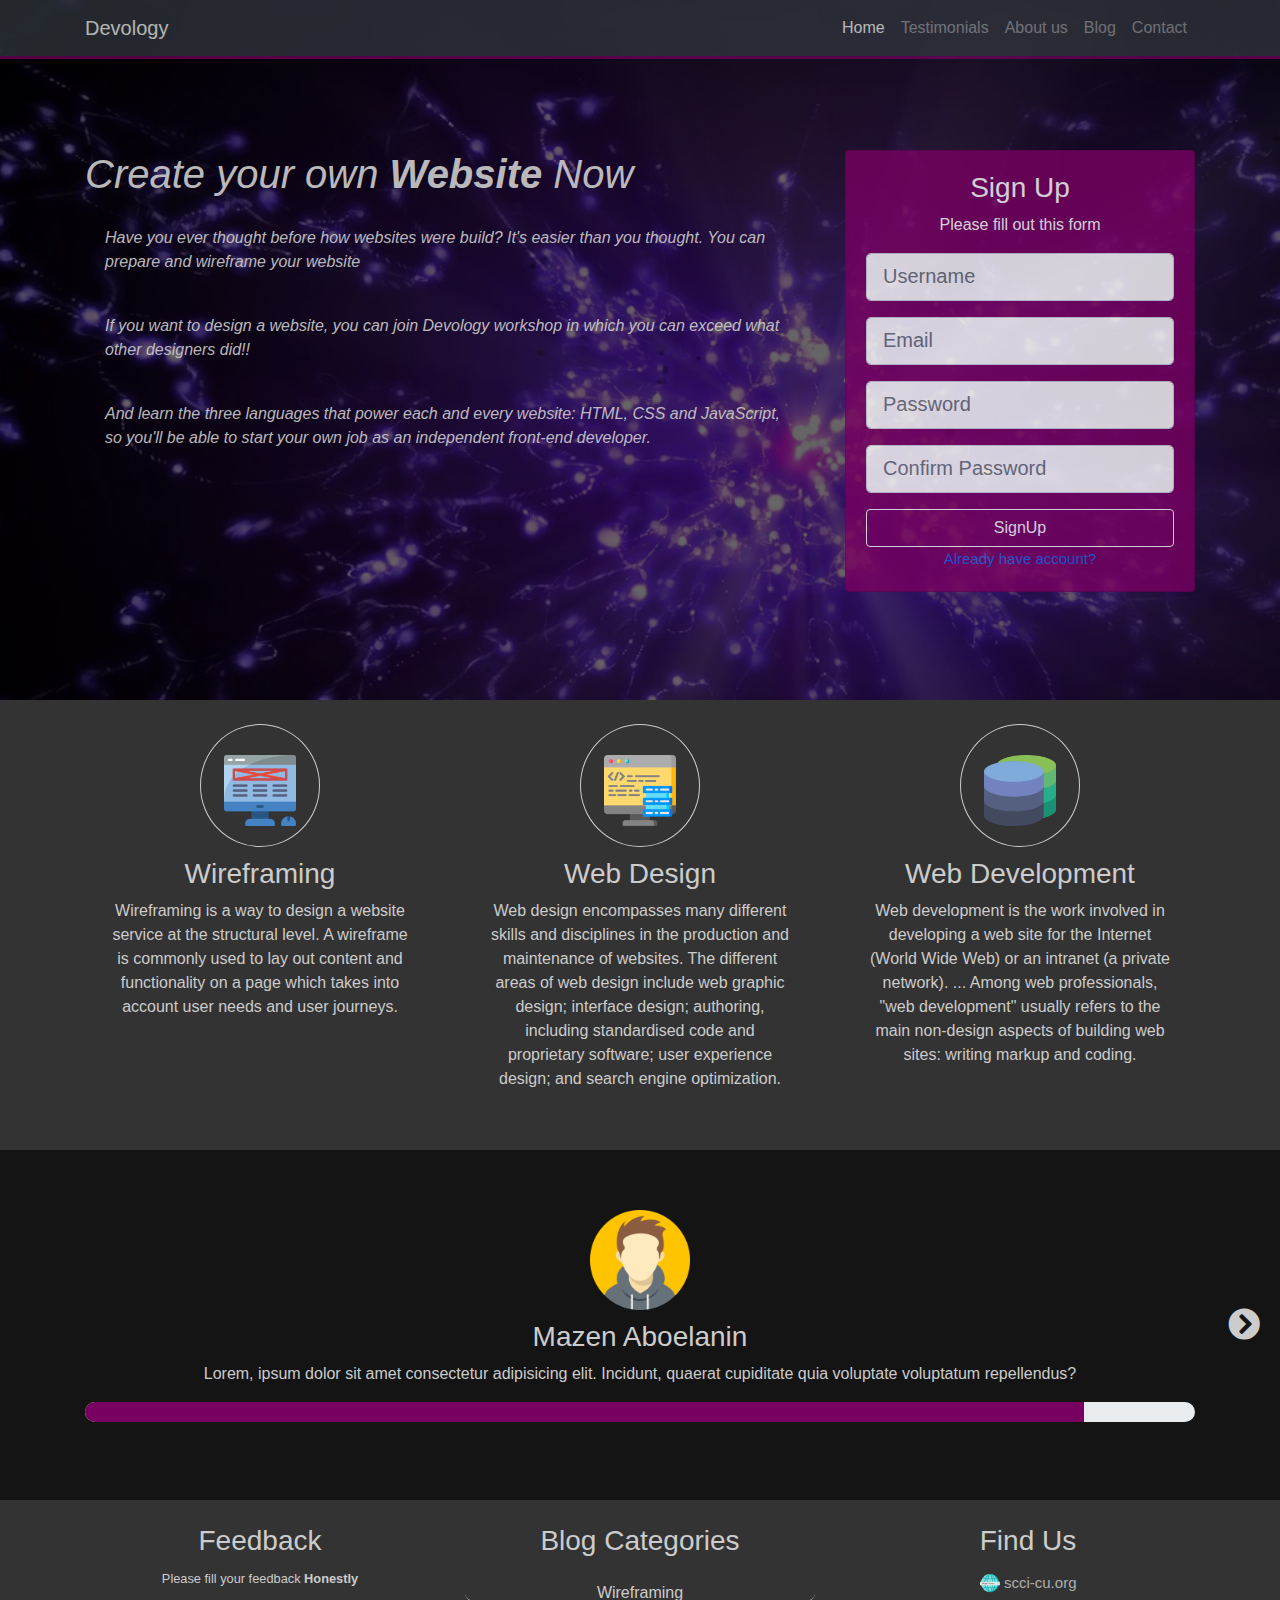
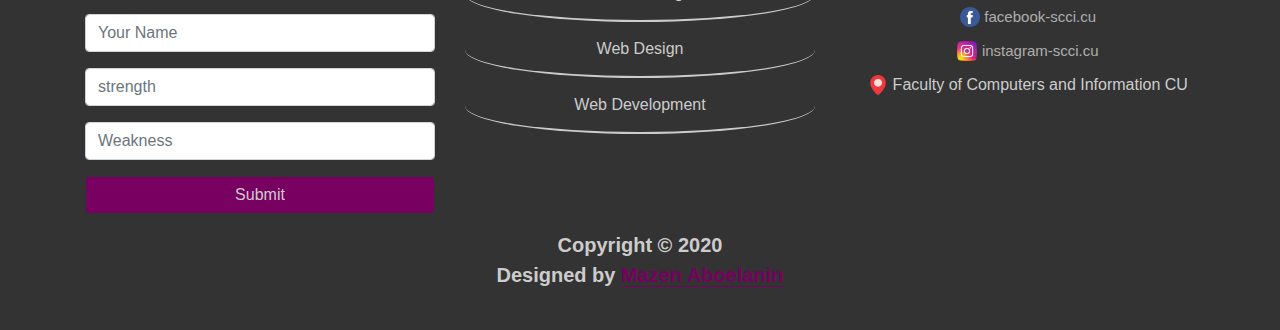
<file: index.html>
<!DOCTYPE html>

<html>

    <head>
        <meta http-equiv="Content-Type" content="text/html;charset=UTF-8">
        <meta name="viewport" content="width=device-width, initial-scale=1.0">
        <title>Devology</title>
        <link rel="stylesheet" href="css/font-awesome.min.css">
        <link rel="stylesheet" href="css/all.css">

        <link rel="stylesheet" href="css/bootstrap.min.css">
        <link rel="stylesheet" href="css/style.css">
    </head>
    <body>
        <!-- Navbar -->
        <nav class="navbar navbar-expand-sm navbar-dark bg-dark fixed-top ">
            <div class="container">

            
                <a class="navbar-brand" href="index.html">Devology</a>
                <button class="navbar-toggler" type="button" data-toggle="collapse" data-target="#navbarSupportedContent" aria-controls="navbarSupportedContent" aria-expanded="false" aria-label="Toggle navigation">
                  <span class="navbar-toggler-icon"></span>
                </button>
              
                <div class="collapse navbar-collapse" id="navbarSupportedContent">
                  <ul class="navbar-nav ml-auto">
                    <li class="nav-item active">
                      <a class="nav-link" href="index.html">Home</a>
                    </li>
                    <li class="nav-item">
                      <a class="nav-link" href="#test">Testimonials</a>
                    </li>
                    <li class="nav-item">
                        <a class="nav-link" href="AboutUs.html">About us</a>
                      </li>
                      <li class="nav-item ">
                        <a class="nav-link" href="blog.html">Blog</a>
                    </li>
                    <li class="nav-item">
                      <a class="nav-link" href="contact.html">Contact</a>
                  </li>
                  </ul>
                  
                </div>
                </div>
              </nav>
        <!-- End Navbar-->
        
        <!--Header-->
        <div class="header">
            <div class="overlay">
              <div class="inner">

              
                <div class="container">
                  <div class="row">
                    <div class="col-lg-8 d-none d-lg-block">
                      <h1>Create your own <strong>Website</strong> Now</h1>
                      <div class="align-self-end inner-p">
                          Have you ever thought before how websites were build? It's easier than you thought.
                          You can prepare and wireframe your website 
                      </div>
                      <div class="align-self-end inner-p">
                          If you want to design a website, you can join Devology workshop in which you can exceed what other designers did!!
                      </div>
                      <div class="align-self-end inner-p">
                          And learn the three languages that power each and every website: HTML, CSS and JavaScript, so you'll be able to start your own job as an independent front-end developer. 
                      </div>
                    </div>
                    <div class="col-lg-4">
                        <div class="card  card-form text-center">
                          <div class="card-body">
                            <h3>Sign Up</h3>
                            <p>Please fill out this form</p>
                            <form action="">
                              <div class="form-group">
                                <input type="text" class="form-control form-control-lg" placeholder="Username">
                              </div>
                              <div class="form-group">
                                <input type="email" class="form-control form-control-lg" placeholder="Email">
                              </div>
                              <div class="form-group">
                                <input type="password" class="form-control form-control-lg" placeholder="Password">
                              </div>
                              <div class="form-group">
                                <input type="password" class="form-control form-control-lg" placeholder="Confirm Password">
                              </div>
                              <input type="submit" value="SignUp" class="btn btn-outline-light btn-block">
                              <a href="">Already have account?</a>
                            </form>
                          </div>
                        </div>
                    </div>
                  
                  </div>
            </div>
            
        </div>
              
        <!-- End Header-->

        <!-------------------------------------------------------------------------->

        <!-- About-->
        <div id="tech">
          <div class="container">
              <div class="row text-center">
                  <div class="col-md-4">
                    <div class="p-4">
                        <div class="icon">
                            <img src="img/wireframe1.png" alt="wireframe" >
                        </div>
                      <h3>Wireframing</h3>
                      <p>Wireframing is a way to design a website service at the structural level. A wireframe is commonly used to lay out content and functionality on a page which takes into account user needs and user journeys.</p>
                    </div>
                    </div>
                     
                    
                   <div class="col-md-4">
                      <div class="p-4">
                     <div class="icon">
                        <img src="img/Webdesign.png" alt="webdesign" >
                     </div>
                   
                      
                      <h3>Web Design</h3>
                      <p>Web design encompasses many different skills and disciplines in the production and maintenance of websites. The different areas of web design include web graphic design; interface design; authoring, including standardised code and proprietary software; user experience design; and search engine optimization.</p>
                  </div>
                </div>

                   <div class="col-md-4">
                     <div class="p-4">
                        <div class="icon">
                            <img src="img/database1.png" alt="webdevelopment" >
                         </div>
                        <h3>Web Development</h3>
                        <p>Web development is the work involved in developing a web site for the Internet (World Wide Web) or an intranet (a private network). ... Among web professionals, "web development" usually refers to the main non-design aspects of building web sites: writing markup and coding.</p>
                    </div>
                     </div>
                     
                </div>
          </div>
          
        </div>
       
        

        <!-- End About -->

        <!-------------------------------------------------------------------------->

        <!-- Testimonials -->
        <div id ="test" class="text-center">
          <div class="overlay">
              <div class="container">
                <div class="slider">
                    <div class="client active">
                        <img src="img/avatar.png" alt="avatar">
                        <h3>Mazen Aboelanin</h3>
                        <p>Lorem, ipsum dolor sit amet consectetur adipisicing elit. Incidunt, quaerat cupiditate quia voluptate voluptatum repellendus?</p>
                        <div class="progress">
                            <div class="progress-bar" role="progressbar" style="width: 90%" aria-valuenow="100" aria-valuemin="0" aria-valuemax="100"></div>
                        </div>
                    </div>
    
                    <div class="client hidden">
                        <img src="img/avatar.png" alt="avatar">
                        <h3>Ahmed Mohamed</h3>
                        <p>Lorem, ipsum dolor sit amet consectetur adipisicing elit. Incidunt, quaerat cupiditate quia voluptate voluptatum repellendus?</p>
                        <div class="progress">
                            <div class="progress-bar" role="progressbar" style="width: 85%" aria-valuenow="100" aria-valuemin="0" aria-valuemax="100"></div>
                        </div>
                    </div>
                    <div class="client hidden">
                        <img src="img/avatar.png" alt="avatar">
                        <h3>Omar Ahmed</h3>
                        <p>Lorem, ipsum dolor sit amet consectetur adipisicing elit. Incidunt, quaerat cupiditate quia voluptate voluptatum repellendus?</p>
                        <div class="progress">
                            <div class="progress-bar" role="progressbar" style="width: 80%" aria-valuenow="100" aria-valuemin="0" aria-valuemax="100"></div>
                        </div>
                    </div>


                    <i class="fas fa-chevron-circle-left fa-2x"></i>
                    <i class="fas fa-chevron-circle-right fa-2x"></i>
                    
                </div>
               
                </div>
          </div>
        </div>
       
        <!-- End Testimonials -->

        <!-------------------------------------------------------------------------->

        <!-- Footer -->

        <footer class="text-center py-4">
          <div class="container">
              <div class="row">
                  <div class="col-md-4 mb-3">
                      <div class="feedback text-center">
                          <h3>Feedback</h3>
                          <small>Please fill your feedback <strong>Honestly</strong></small> <br> <br>
                              <form action="">
                                  <div class="form-group">
                                          <input type="text" class="form-control" placeholder="Your Name">
                                  </div>
                                  <div class="form-group">
                                      <input type="text" class="form-control" placeholder="strength">
                                  </div>
                                  <div class="form-group">
                                      <input type="text" class="form-control" placeholder="Weakness">
                                  </div>
                                  <input type="submit" value="Submit" class="btn btn-primary btn-block">
                          </form>
                      </div>
                      
                  </div>
                  <div class="col-md-4 mb-3">
                      <div class="blog text-center">
                          <h3>Blog Categories</h3>
                          <ul class="text-center">
                              <li>Wireframing</li>
                              <li>Web Design</li>
                              <li>Web Development</li>
                          </ul>
                          
                      </div>
                  </div>
                  <div class="col-md-4 mb-3">
                      <div class="contact ml-3">
                          <h3 class="text-center ">Find Us</h3>
                          <div class="social">
                              <div class="site text-center">
                                  <img class="" src="img/site.png" alt="">
                                  <a href="http://scci-cu.org" class="">scci-cu.org</a>
                              </div>
                              <div class="fb">
                                  <img class="" src="img/facebook.png" alt="">
                                  <a href="https://www.facebook.com/scci.cu/">facebook-scci.cu</a>
                              </div>
                              <div class="insta">
                                  <img class="" src="img/instagram.png" alt="">
                                  <a href="https://www.instagram.com/scci.cu/">instagram-scci.cu</a>
                              </div>
                          </div>
                          <div class="location text-center">
                              <img src="img/location.png" alt="">
                              <span>Faculty of Computers and Information CU</span>                    
                          </div>
                      </div>
                  </div>
              </div>
              <p class="text-center copyright ">Copyright &copy; 2020 <br> Designed by <span>Mazen Aboelanin</span></p>
          </div>
      </footer>

  <!-- End Footer-->

        <script src="js/jquery.js"></script>
        <script src="js/popper.min_2.js"></script>
        <script src="js/bootstrap.min.js"></script>
        <script src="js/main.js"></script>
    </body>
    
</html>
</file>
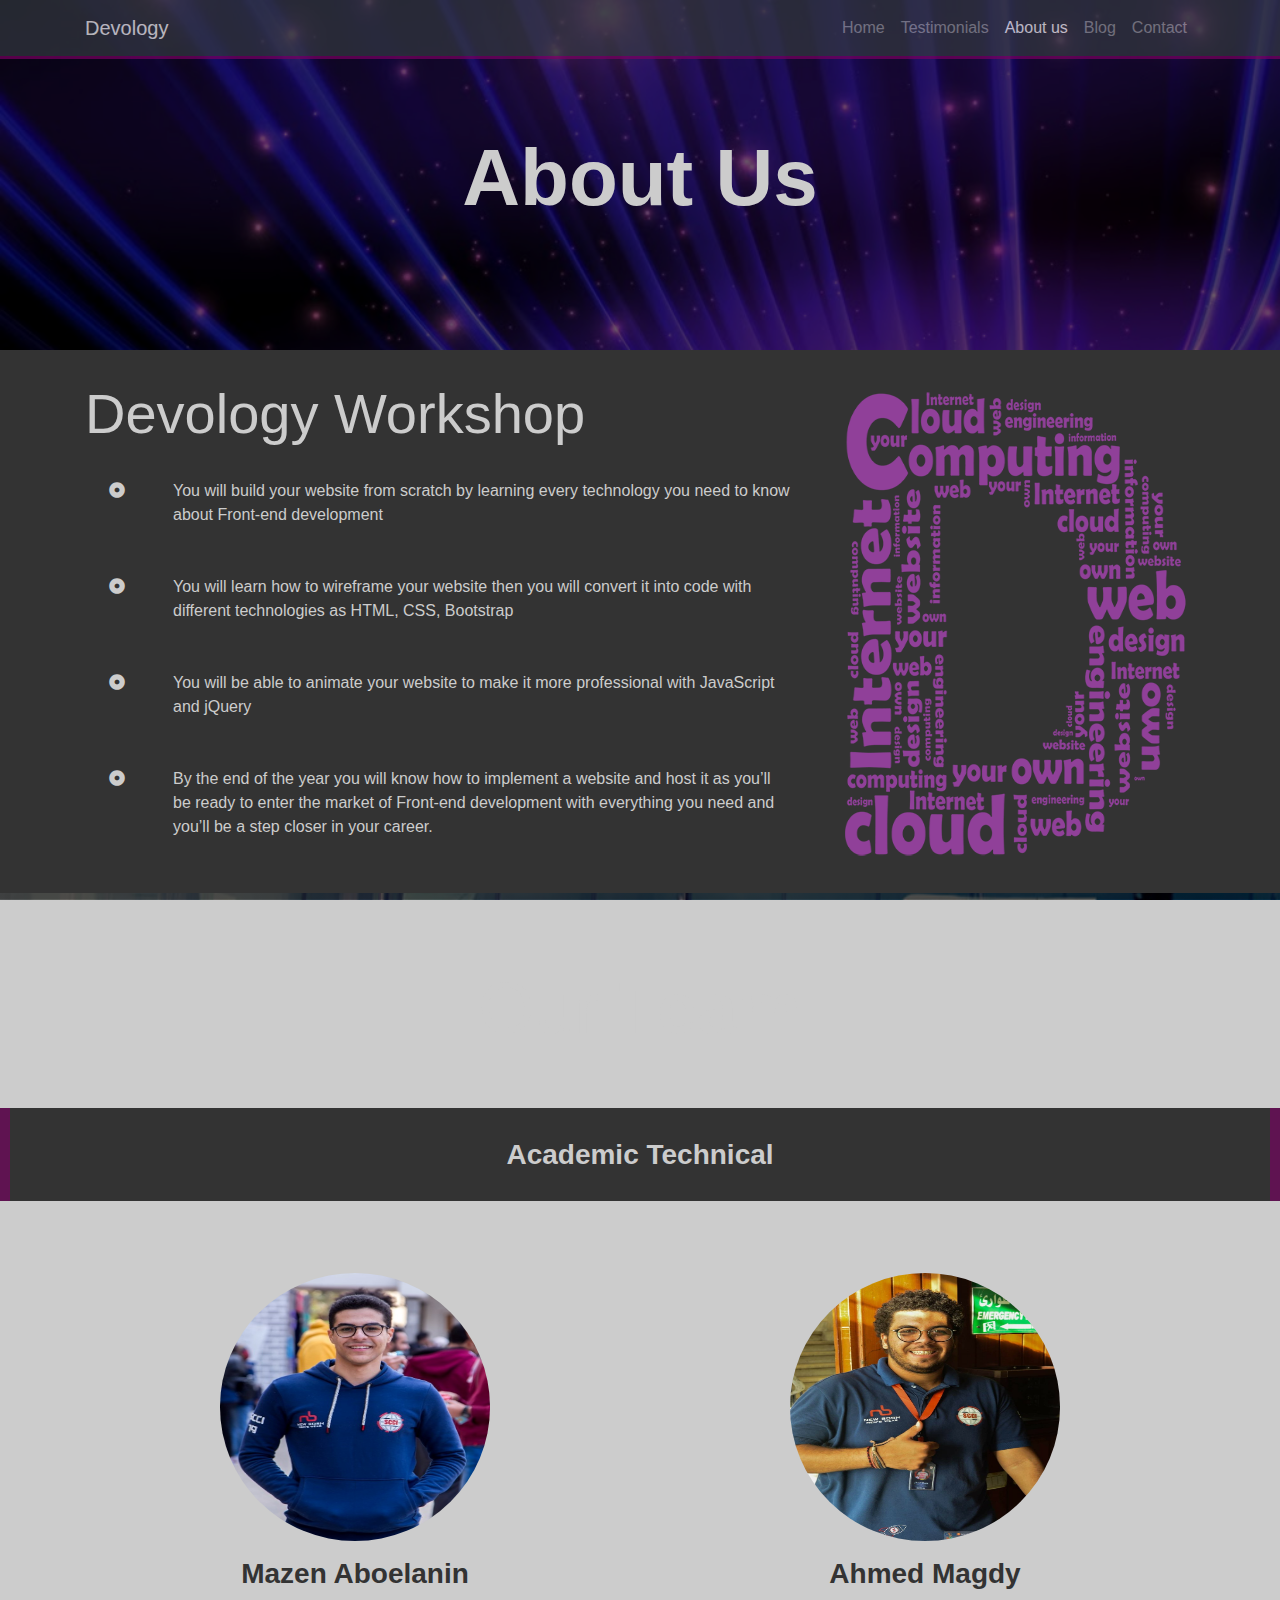
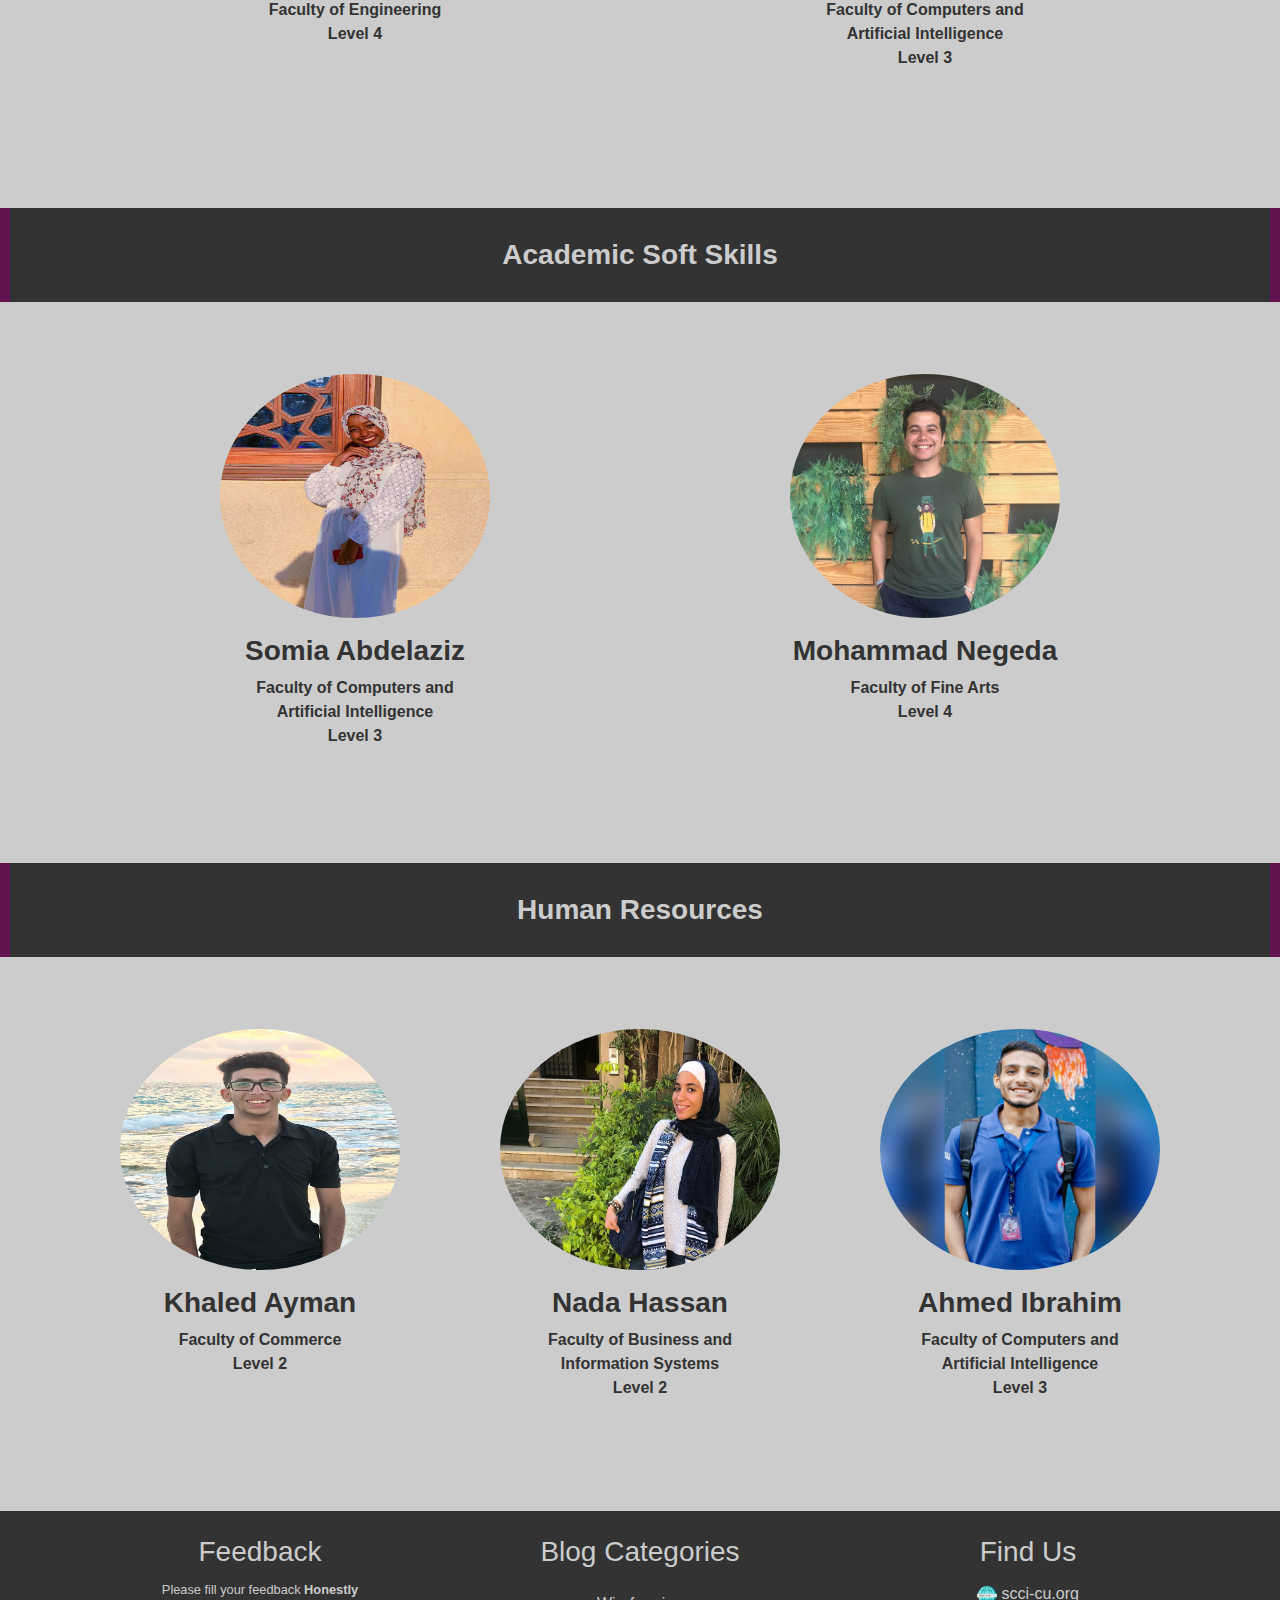
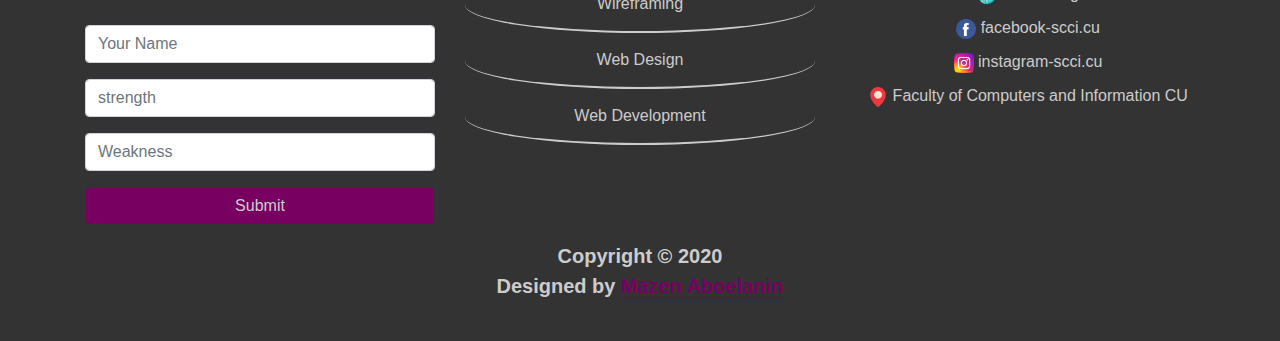
<file: AboutUs.html>
<!DOCTYPE html>

<html>

    <head>
        <meta http-equiv="Content-Type" content="text/html;charset=UTF-8">
        <meta name="viewport" content="width=device-width, initial-scale=1.0">
        <title>Devology</title>
        <link rel="stylesheet" href="css/font-awesome.min.css">
        <link rel="stylesheet" href="css/all.css">

        <link rel="stylesheet" href="css/bootstrap.min.css">
        <link rel="stylesheet" href="css/style.css">
    </head>
    <body>
        <!-- Navbar -->
        <nav class="navbar navbar-expand-sm navbar-dark bg-dark fixed-top ">
            <div class="container">

            
                <a class="navbar-brand" href="index.html">Devology</a>
                <button class="navbar-toggler" type="button" data-toggle="collapse" data-target="#navbarSupportedContent" aria-controls="navbarSupportedContent" aria-expanded="false" aria-label="Toggle navigation">
                  <span class="navbar-toggler-icon"></span>
                </button>
              
                <div class="collapse navbar-collapse" id="navbarSupportedContent">
                  <ul class="navbar-nav ml-auto">
                    <li class="nav-item ">
                      <a class="nav-link" href="index.html">Home</a>
                    </li>
                    <li class="nav-item">
                      <a class="nav-link" href="index.html#test">Testimonials</a>
                    </li>
                    <li class="nav-item active">
                        <a class="nav-link" href="AboutUs.html">About us</a>
                      </li>
                      <li class="nav-item">
                        <a class="nav-link" href="blog.html">Blog</a>
                    </li>
                    <li class="nav-item">
                        <a class="nav-link" href="contact.html">Contact</a>
                    </li>
                    
                  </ul>
                  
                </div>
                </div>
              </nav>
        <!-- End Navbar-->
        
        <!--Header-->
        <div class="about-header">
            <div class="overlay">
                <div class="about-inner">
                    <div class="container">
                        
                        <h1 class="text-center">About Us</h1>
                        
                    </div>
                    
                </div>
                
            </div>
        </div>
              
        <!-- End Header-->

        <!-------------------------------------------------------------------------->

        <!-- About Dev -->

        <div class="info">
            <div class="container">
                <div class="row">
                    <div class="col-md-8 col-sm-12">
                        <h4 class="display-4"> Devology Workshop</h4>
                        <div class="d-flex flex-row">
                            <div class="p-4 align-self-start">
                                <i class="fas fa-dot-circle"></i>
                            </div>
                            <div class="p-4 align-self-end">
                                You will build your website from scratch by learning every technology you need to
                                know about Front-end development
                            </div>
                        </div>
                        <div class="d-flex flex-row">
                            <div class="p-4 align-self-start">
                                    <i class="fas fa-dot-circle"></i>
                            </div>
                            <div class="p-4 align-self-end">
                                You will learn how to wireframe your website then you will convert it into code with different technologies as HTML, CSS, Bootstrap
                            </div>
                            </div>
                            <div class="d-flex flex-row">
                                <div class="p-4 align-self-start">
                                    <i class="fas fa-dot-circle"></i>
                            </div>
                           <div class="p-4 align-self-end">
                            You will be able to animate your website to make it more professional with JavaScript and jQuery
                                </div>
                            </div>
                            <div class="d-flex flex-row">
                                    <div class="p-4 align-self-start">
                                        <i class="fas fa-dot-circle"></i>
                                </div>
                               <div class="p-4 align-self-end">
                                By the end of the year you will know how to implement a website and host it as you’ll be ready to enter the market of Front-end development with everything you need and you’ll be a step closer in your career.
                                    </div>
                                </div>
                        
                    </div>
                        <div class="col-md-4 col-sm-12">
                         <img src="img/devology.png" alt="Devology" width="100%" height="100%">
                        </div>
                </div>
            </div>
        </div>
       


        <!-- End About Devo -->


        <!-- our team -->
        <div class="team text-center">
            
                <div class="team-heading p-5">
                    
                <h1 class="display-3 pt-4">Our <Span>Team</Span></h1>
                </div>
                <div class="technical">
                    <h3 class="rule">Academic Technical</h3>
                    <div class="container">
                        <div class="row">
                            <div class="col-md-6 pt-3 mt-5">
                                <img class="img-fluid rounded-circle mb-3" src="img/mazen.jpg" alt="mazen">
                                <h3>Mazen Aboelanin</h3>    
                                <span class="college">Faculty of Engineering</span>
                                <span class="level">Level 4</span>                    
                            </div>
                            <div class="col-md-6 pt-3 mt-5">
                                    <img class="img-fluid rounded-circle mb-3" src="img/magdy.jpeg" alt="magdy">
                                    <h3>Ahmed Magdy</h3>    
                                    
                                    <span class="college">Faculty of Computers and Artificial Intelligence 
                                        </span>
                                    <span class="level">Level 3</span>
                            </div>
                        </div>
                    </div>
                </div>
              

                <div class="soft">
                        <h3 class="rule">Academic Soft Skills</h3>
                        <div class="container">
                        <div class="row">
                            <div class="col-md-6 pt-3 mt-5">
                                    <img class="img-fluid rounded-circle mb-3" src="img/somaia.jpeg" alt="somia">
                                    <h3>Somia Abdelaziz </h3>    
                                    <span class="college">Faculty of Computers and Artificial Intelligence</span>
                                    <span class="level">Level 3</span>
                            </div>
                            <div class="col-md-6 pt-3 mt-5">
                                    <img class="img-fluid rounded-circle mb-3" src="img/negeda.jpeg" alt="negeda">
                                    <h3>Mohammad Negeda</h3>    
                                    <span class="college">Faculty of Fine Arts
                                        </span>
                                    <span class="level">Level 4</span>
                            </div>
                        </div> 
                    </div>
                </div>
                

               <div class="hr">
                   <h3 class="rule">Human Resources</h3>
                   <div class="container">
                    <div class="row">
                        <div class="col-md-4 pt-3 mt-5">
                                <img class="img-fluid rounded-circle mb-3" src="img/khaled.jpeg" alt="khaled">
                                <h3>Khaled Ayman</h3>    
                                <span class="college">Faculty of Commerce
                                    </span>
                                <span class="level">Level 2</span>
                        </div>
                        <div class="col-md-4  pt-3 mt-5">
                                <img class="img-fluid rounded-circle mb-3" src="img/nada.jpeg" alt="nada">
                                <h3>Nada Hassan</h3>    
                                <span class="college">Faculty of Business and Information Systems
                                    </span>
                                <span class="level">Level 2</span>
                        </div>
                        <div class="col-md-4  pt-3 mt-5">
                            <img class="img-fluid rounded-circle mb-3" src="img/ibrahim.jpeg" alt="mazen">
                            <h3>Ahmed Ibrahim</h3>    
                            <span class="college">Faculty of Computers and Artificial Intelligence
                                </span>
                            <span class="level">Level 3</span>
                        </div>
                    </div> 
                </div>      
               </div>
                     
            
        </div>
        <!-- End our team -->

        <!-------------------------------------------------------------------------->


        <!-- Footer -->

        <footer class="text-center py-4">
            <div class="container">
                <div class="row">
                    <div class="col-md-4 mb-3">
                        <div class="feedback text-center">
                            <h3>Feedback</h3>
                            <small>Please fill your feedback <strong>Honestly</strong></small> <br> <br>
                                <form action="">
                                    <div class="form-group">
                                            <input type="text" class="form-control" placeholder="Your Name">
                                    </div>
                                    <div class="form-group">
                                        <input type="text" class="form-control" placeholder="strength">
                                    </div>
                                    <div class="form-group">
                                        <input type="text" class="form-control" placeholder="Weakness">
                                    </div>
                                    <input type="submit" value="Submit" class="btn btn-primary btn-block">
                            </form>
                        </div>
                        
                    </div>
                    <div class="col-md-4 mb-3">
                        <div class="blog text-center">
                            <h3>Blog Categories</h3>
                            <ul class="text-center">
                                <li>Wireframing</li>
                                <li>Web Design</li>
                                <li>Web Development</li>
                            </ul>
                            
                        </div>
                    </div>
                    <div class="col-md-4 mb-3">
                        <div class="contact ml-3">
                            <h3 class="text-center ">Find Us</h3>
                            <div class="social">
                                <div class="site text-center">
                                    <img class="" src="img/site.png" alt="">
                                    <a href="http://scci-cu.org" class="">scci-cu.org</a>
                                </div>
                                <div class="fb">
                                    <img class="" src="img/facebook.png" alt="">
                                    <a href="https://www.facebook.com/scci.cu/">facebook-scci.cu</a>
                                </div>
                                <div class="insta">
                                    <img class="" src="img/instagram.png" alt="">
                                    <a href="https://www.instagram.com/scci.cu/">instagram-scci.cu</a>
                                </div>
                            </div>
                            <div class="location text-center">
                                <img src="img/location.png" alt="">
                                <span>Faculty of Computers and Information CU</span>                    
                            </div>
                        </div>
                    </div>
                </div>
                <p class="text-center copyright ">Copyright &copy; 2020 <br> Designed by <span>Mazen Aboelanin</span></p>
            </div>
        </footer>

    <!-- End Footer-->


        <script src="js/jquery.js"></script>
        <script src="js/popper.min_2.js"></script>
        <script src="js/bootstrap.min.js"></script>
        <script src="js/main.js"></script>
    </body>
    
</html>
</file>
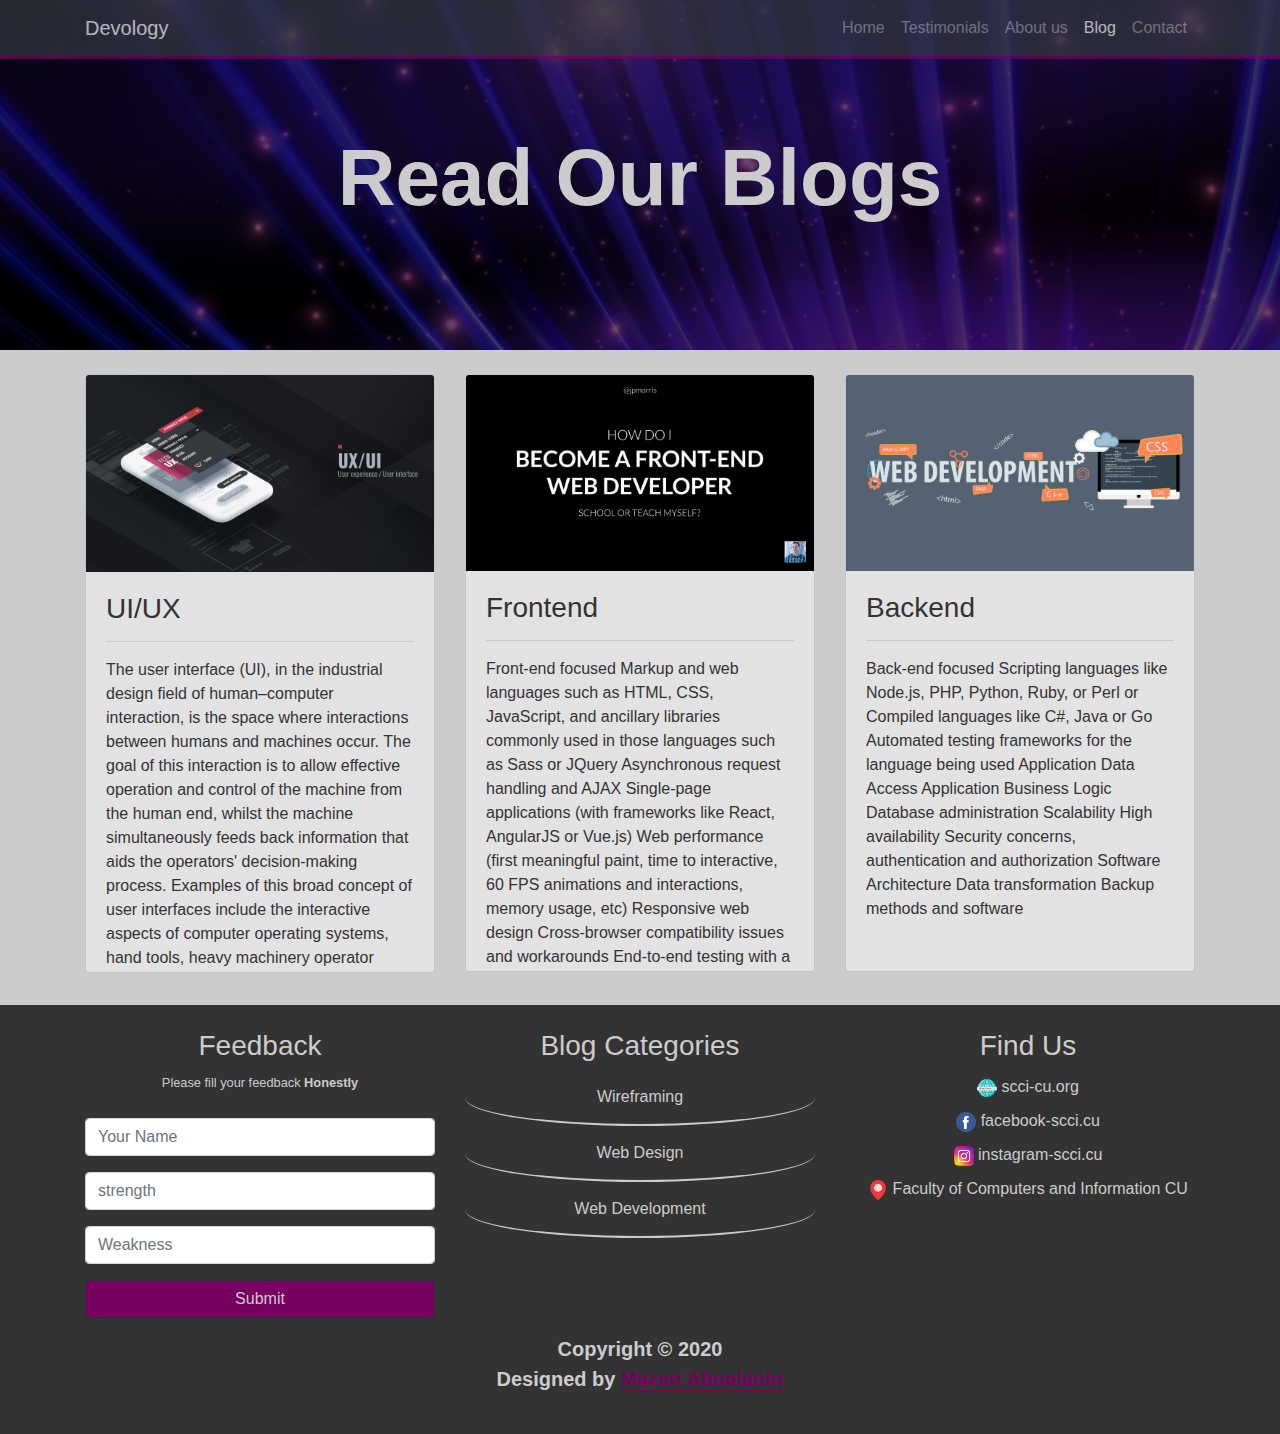
<file: blog.html>
<!DOCTYPE html>

<html>

    <head>
        <meta http-equiv="Content-Type" content="text/html;charset=UTF-8">
        <meta name="viewport" content="width=device-width, initial-scale=1.0">
        <title>Devology</title>
        <link rel="stylesheet" href="css/font-awesome.min.css">
        <link rel="stylesheet" href="css/all.css">

        <link rel="stylesheet" href="css/bootstrap.min.css">
        <link rel="stylesheet" href="css/style.css">
    </head>
    <body>
        <!-- Navbar -->
        <nav class="navbar navbar-expand-sm navbar-dark bg-dark fixed-top ">
            <div class="container">

            
                <a class="navbar-brand" href="index.html">Devology</a>
                <button class="navbar-toggler" type="button" data-toggle="collapse" data-target="#navbarSupportedContent" aria-controls="navbarSupportedContent" aria-expanded="false" aria-label="Toggle navigation">
                  <span class="navbar-toggler-icon"></span>
                </button>
              
                <div class="collapse navbar-collapse" id="navbarSupportedContent">
                  <ul class="navbar-nav ml-auto">
                    <li class="nav-item ">
                      <a class="nav-link" href="index.html">Home</a>
                    </li>
                    <li class="nav-item">
                      <a class="nav-link" href="index.html#test">Testimonials</a>
                    </li>
                    <li class="nav-item ">
                        <a class="nav-link" href="AboutUs.html">About us</a>
                    </li>
                    <li class="nav-item active">
                        <a class="nav-link" href="blog.html">Blog</a>
                    </li>
                    <li class="nav-item">
                        <a class="nav-link" href="contact.html">Contact</a>
                    </li>
                    
                  </ul>
                  
                </div>
                </div>
              </nav>
        <!-- End Navbar-->
        
        <!--Header-->
        <div class="about-header">
            <div class="overlay">
                <div class="about-inner">
                    <div class="container">
                        
                        <h1 class="text-center">Read Our Blogs</h1>
                        
                    </div>
                    
                </div>
                
            </div>
        </div>
              
        <!-- End Header-->

        <!-------------------------------------------------------------------------->

        <!-- BLOG -->

        <div id="blog" class="py-4">
            <div class="container">
                <div class="row">
                    <div class="col-md-4 mb-2">
                        <div class="card">
                            <img src="img/ui-ux.png" alt="blog one" class="img-fluid card-img-top">
                            <div class="card-body">
                                <h3 class="card-title">
                                    UI/UX
                                </h3>
                                <hr>
                                <p class="card-text">
                                    The user interface (UI), in the industrial design field of human–computer interaction, is the space where interactions between humans and machines occur. The goal of this interaction is to allow effective operation and control of the machine from the human end, whilst the machine simultaneously feeds back information that aids the operators' decision-making process. Examples of this broad concept of user interfaces include the interactive aspects of computer operating systems, hand tools, heavy machinery operator controls, and process controls. The design considerations applicable when creating user interfaces are related to or involve such disciplines as ergonomics and psychology.
                                </p>
                            </div>
                        </div>
                    </div>
                    <div class="col-md-4 mb-2">
                        <div class="card">
                            <img src="img/frontend.jpg" alt="blog one" class="img-fluid card-img-top">
                            <div class="card-body">
                                <h3 class="card-title">
                                    Frontend
                                </h3>
                                <hr>
                                <p class="card-text">
                                    Front-end focused
                                    Markup and web languages such as HTML, CSS, JavaScript, and ancillary libraries commonly used in those languages such as Sass or JQuery
                                    Asynchronous request handling and AJAX
                                    Single-page applications (with frameworks like React, AngularJS or Vue.js)
                                    Web performance (first meaningful paint, time to interactive, 60 FPS animations and interactions, memory usage, etc)
                                    Responsive web design
                                    Cross-browser compatibility issues and workarounds
                                    End-to-end testing with a headless browser
                                    Build automation to transform and bundle JavaScript files, reduce images size... with tools like Webpack or Gulp.js
                                    Search engine optimization
                                    Accessibility concerns
                                    Basic usage of image editing tools such as GIMP or Photoshop
                                    User Interface
                                </p>
                            </div>
                        </div>
                    </div>
                    <div class="col-md-4 mb-2">
                        <div class="card">
                            <img src="img/backend.jpg" alt="blog one" class="img-fluid card-img-top">
                            <div class="card-body">
                                <h3 class="card-title">
                                    Backend
                                </h3>
                                <hr>
                                <p class="card-text">
                                    Back-end focused
                                    Scripting languages like Node.js, PHP, Python, Ruby, or Perl or Compiled languages like C#, Java or Go
                                    Automated testing frameworks for the language being used
                                    Application Data Access
                                    Application Business Logic
                                    Database administration
                                    Scalability
                                    High availability
                                    Security concerns, authentication and authorization
                                    Software Architecture
                                    Data transformation
                                    Backup methods and software
                                </p>
                            </div>
                        </div>
                    </div>
                </div>
            </div>
        </div>

        <!-- END BLOG -->

        <!-------------------------------------------------------------------------->


        <!-- Footer -->

        <footer class="text-center py-4">
            <div class="container">
                <div class="row">
                    <div class="col-md-4 mb-3">
                        <div class="feedback text-center">
                            <h3>Feedback</h3>
                            <small>Please fill your feedback <strong>Honestly</strong></small> <br> <br>
                                <form action="">
                                    <div class="form-group">
                                            <input type="text" class="form-control" placeholder="Your Name">
                                    </div>
                                    <div class="form-group">
                                        <input type="text" class="form-control" placeholder="strength">
                                    </div>
                                    <div class="form-group">
                                        <input type="text" class="form-control" placeholder="Weakness">
                                    </div>
                                    <input type="submit" value="Submit" class="btn btn-primary btn-block">
                            </form>
                        </div>
                        
                    </div>
                    <div class="col-md-4 mb-3">
                        <div class="blog text-center">
                            <h3>Blog Categories</h3>
                            <ul class="text-center">
                                <li>Wireframing</li>
                                <li>Web Design</li>
                                <li>Web Development</li>
                            </ul>
                            
                        </div>
                    </div>
                    <div class="col-md-4 mb-3">
                        <div class="contact ml-3">
                            <h3 class="text-center ">Find Us</h3>
                            <div class="social">
                                <div class="site text-center">
                                    <img class="" src="img/site.png" alt="">
                                    <a href="http://scci-cu.org" class="">scci-cu.org</a>
                                </div>
                                <div class="fb">
                                    <img class="" src="img/facebook.png" alt="">
                                    <a href="https://www.facebook.com/scci.cu/">facebook-scci.cu</a>
                                </div>
                                <div class="insta">
                                    <img class="" src="img/instagram.png" alt="">
                                    <a href="https://www.instagram.com/scci.cu/">instagram-scci.cu</a>
                                </div>
                            </div>
                            <div class="location text-center">
                                <img src="img/location.png" alt="">
                                <span>Faculty of Computers and Information CU</span>                    
                            </div>
                        </div>
                    </div>
                </div>
                <p class="text-center copyright ">Copyright &copy; 2020 <br> Designed by <span>Mazen Aboelanin</span></p>
            </div>
        </footer>

    <!-- End Footer-->


        <script src="js/jquery.js"></script>
        <script src="js/popper.min_2.js"></script>
        <script src="js/bootstrap.min.js"></script>
        <script src="js/main.js"></script>
    </body>
    
</html>
</file>
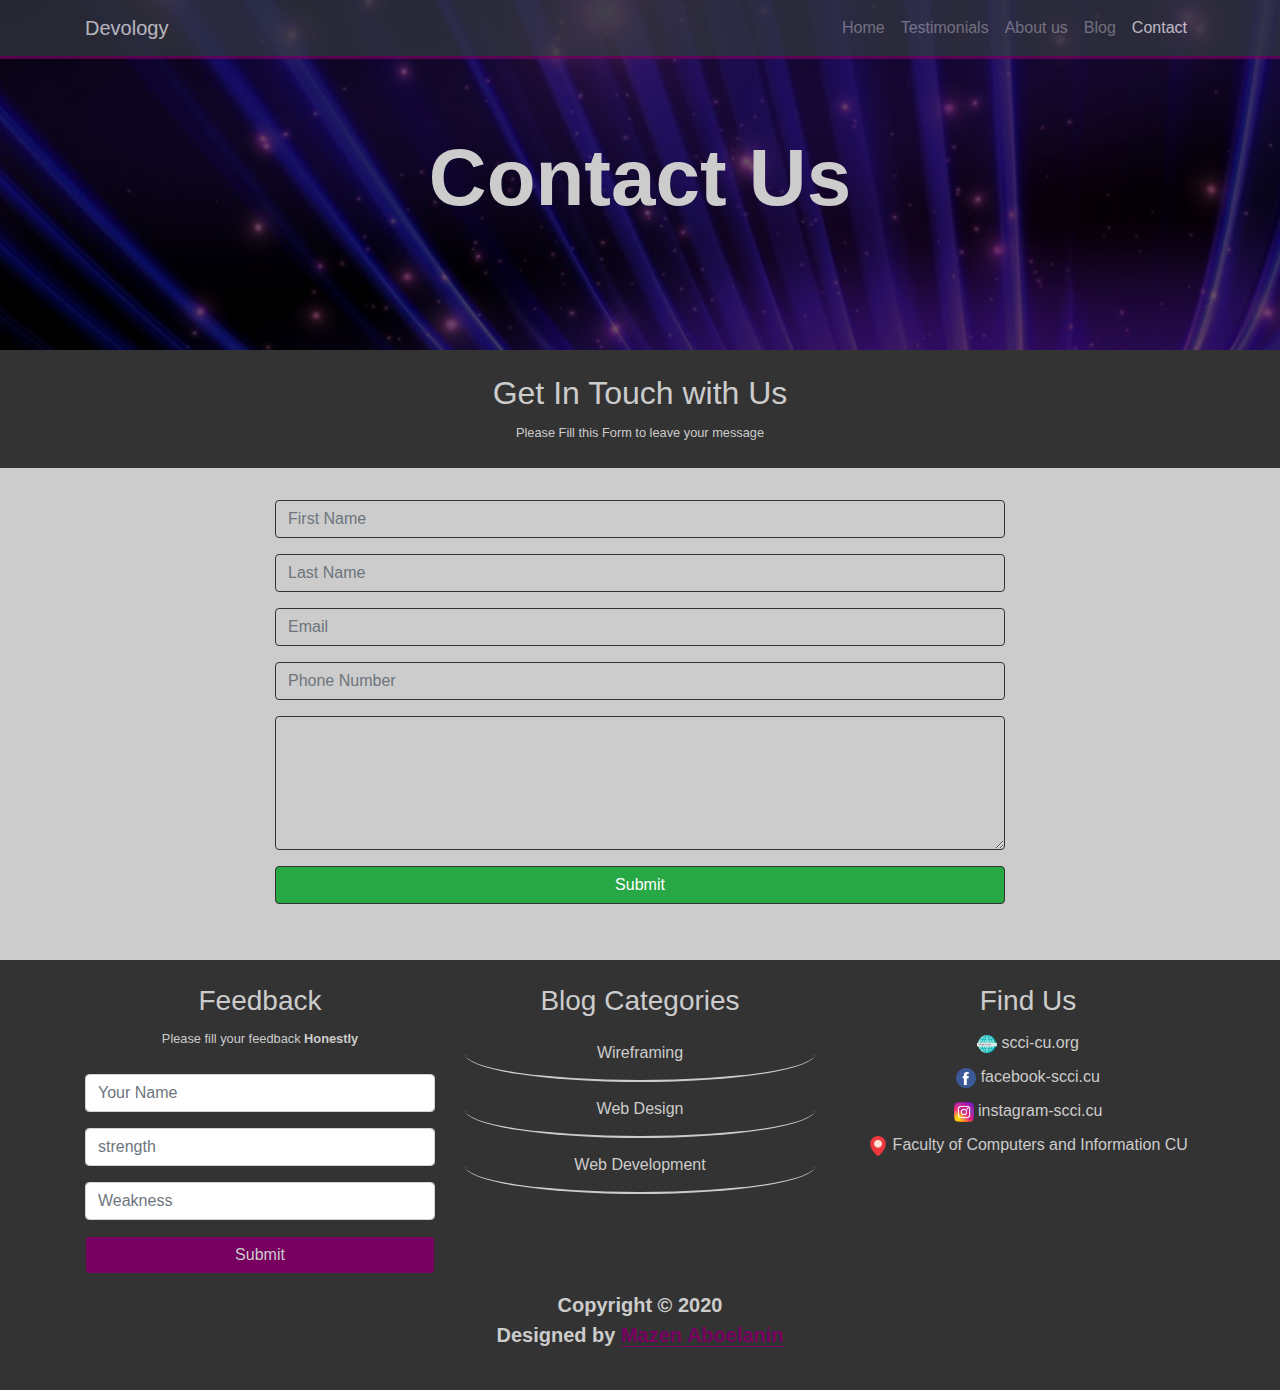
<file: contact.html>
<!DOCTYPE html>

<html>

    <head>
        <meta http-equiv="Content-Type" content="text/html;charset=UTF-8">
        <meta name="viewport" content="width=device-width, initial-scale=1.0">
        <title>Devology</title>
        <link rel="stylesheet" href="css/font-awesome.min.css">
        <link rel="stylesheet" href="css/all.css">

        <link rel="stylesheet" href="css/bootstrap.min.css">
        <link rel="stylesheet" href="css/style.css">
    </head>
    <body>
        <!-- Navbar -->
        <nav class="navbar navbar-expand-sm navbar-dark bg-dark fixed-top ">
            <div class="container">

            
                <a class="navbar-brand" href="index.html">Devology</a>
                <button class="navbar-toggler" type="button" data-toggle="collapse" data-target="#navbarSupportedContent" aria-controls="navbarSupportedContent" aria-expanded="false" aria-label="Toggle navigation">
                  <span class="navbar-toggler-icon"></span>
                </button>
              
                <div class="collapse navbar-collapse" id="navbarSupportedContent">
                  <ul class="navbar-nav ml-auto">
                    <li class="nav-item ">
                      <a class="nav-link" href="index.html">Home</a>
                    </li>
                    <li class="nav-item">
                      <a class="nav-link" href="index.html#test">Testimonials</a>
                    </li>
                    <li class="nav-item ">
                        <a class="nav-link" href="AboutUs.html">About us</a>
                    </li>
                    <li class="nav-item ">
                        <a class="nav-link" href="blog.html">Blog</a>
                    </li>
                    <li class="nav-item active">
                        <a class="nav-link" href="contact.html">Contact</a>
                    </li>
                  </ul>
                  
                </div>
                </div>
              </nav>
        <!-- End Navbar-->
        
        <!--Header-->
        <div class="about-header">
            <div class="overlay">
                <div class="about-inner">
                    <div class="container">
                        
                        <h1 class="text-center">Contact Us </h1>
                        
                    </div>
                    
                </div>
                
            </div>
        </div>
              
        <!-- End Header-->

        <!-------------------------------------------------------------------------->

        <!-- CONTACT SECTION -->

        <div id="contact" class="pb-4 text-center">
                <div class="form-heading py-4">
                    <h2 class="">Get In Touch with Us </h2>
                    <small class="">Please Fill this Form to leave your message</small>
                </div>
            <div class="container">
                <div class="row py-3">
                    <div class="col-md-8 m-auto pt-3">


                        <div class="form-content">
                            <div class="form-group">
                                <input type="text" class="form-control" placeholder="First Name">
                            </div>
                            <div class="form-group">
                                <input type="text" class="form-control" placeholder="Last Name">
                            </div>
                            <div class="form-group">
                                <input type="email" class="form-control" placeholder="Email">
                            </div>
                            <div class="form-group">
                                <input type="text" class="form-control" placeholder="Phone Number">
                            </div>
                            <div class="form-group">
                                <textarea class="form-control" placeholder="Leave Your Message Here" rows="5" > </textarea>
                            </div>
                            <div class="form-group">
                                <input type="submit" value="Submit" class="btn btn-success btn-block">
                            </div>
                        </div>

                                
                    </div>
                </div>
            </div>
        </div>


        <!-------------------------------------------------------------------------->


        <!-- Footer -->

        <footer class="text-center py-4">
            <div class="container">
                <div class="row">
                    <div class="col-md-4 mb-3">
                        <div class="feedback text-center">
                            <h3>Feedback</h3>
                            <small>Please fill your feedback <strong>Honestly</strong></small> <br> <br>
                                <form action="">
                                    <div class="form-group">
                                            <input type="text" class="form-control" placeholder="Your Name">
                                    </div>
                                    <div class="form-group">
                                        <input type="text" class="form-control" placeholder="strength">
                                    </div>
                                    <div class="form-group">
                                        <input type="text" class="form-control" placeholder="Weakness">
                                    </div>
                                    <input type="submit" value="Submit" class="btn btn-primary btn-block">
                            </form>
                        </div>
                        
                    </div>
                    <div class="col-md-4 mb-3">
                        <div class="blog text-center">
                            <h3>Blog Categories</h3>
                            <ul class="text-center">
                                <li>Wireframing</li>
                                <li>Web Design</li>
                                <li>Web Development</li>
                            </ul>
                            
                        </div>
                    </div>
                    <div class="col-md-4 mb-3">
                        <div class="contact ml-3">
                            <h3 class="text-center ">Find Us</h3>
                            <div class="social">
                                <div class="site text-center">
                                    <img class="" src="img/site.png" alt="">
                                    <a href="http://scci-cu.org" class="">scci-cu.org</a>
                                </div>
                                <div class="fb">
                                    <img class="" src="img/facebook.png" alt="">
                                    <a href="https://www.facebook.com/scci.cu/">facebook-scci.cu</a>
                                </div>
                                <div class="insta">
                                    <img class="" src="img/instagram.png" alt="">
                                    <a href="https://www.instagram.com/scci.cu/">instagram-scci.cu</a>
                                </div>
                            </div>
                            <div class="location text-center">
                                <img src="img/location.png" alt="">
                                <span>Faculty of Computers and Information CU</span>                    
                            </div>
                        </div>
                    </div>
                </div>
                <p class="text-center copyright ">Copyright &copy; 2020 <br> Designed by <span>Mazen Aboelanin</span></p>
            </div>
        </footer>

    <!-- End Footer-->


        <script src="js/jquery.js"></script>
        <script src="js/popper.min_2.js"></script>
        <script src="js/bootstrap.min.js"></script>
        <script src="js/main.js"></script>
    </body>
    
</html>
</file>
<file: css/style.css>
body{
    font-family: sans-serif;
 /*   height: 10000px;*/
     background: #333;
    color:#CCC; 
}

.navbar
{
    opacity: 0.7;
    border-bottom: 3px solid#780061;
}
.header
{
   /* margin: auto;*/
    background: url("../img/cover1.jpg") no-repeat;
    background-size: cover;
    min-height: 700px;
    background-attachment: fixed;
    /*color: #FFF;*/
    position: relative;
  
}

.header .overlay , #test .overlay
{
    background-color: rgba(0,0, 0, 0.6);
    height:100%;
    width: 100%;
    position: absolute;
    top:0;
    left:0;
    
    
}

.header .inner
{
    padding-top: 150px;
    height: 100%;
}

.header .card
{
    background: #780061;
    color: #FFF;
    opacity: 0.8;
}

.header .inner h1 , .header .inner .inner-p
{
    
    font-style: italic;
    opacity: 0.9;

}
.header .inner-p 
{
    padding: 20px;
}
/*
header .inner .inner-p
{
    margin: 50px;
}
*/
.header .overlay button
{
    background: transparent;
    border: 2px solid purple;
    border-radius: 5px;
    padding: 5px 10px;
    color: #FFF;

}
.header a
{
    padding-top: 5px;
    opacity: 0.8;
    font-size: 15px;
}

#tech 
{
 
    /*margin-top: 120px;*/
   
    min-height: 450px;
    color:#CCC;
   
}

#tech .icon
{
    border: 1px solid #CCC;
    margin: auto;
    width: 40%;
 
    border-radius: 50%;
    position: relative;
    margin-bottom: 10px;
}


#tech img
{
    width: 60%;
    height:60%;
    margin-top:30px; 
    margin-bottom: 20px;
    /*
    position: absolute;
    left: 26px;
    top: 16px;
    */
    
}
#tech .icon:hover
{
    cursor: pointer;
    background: rgba(110,0,89,0.4);
}


#test
{
    background: url("../img/test.jpg") no-repeat;
    background-attachment: fixed;
    background-size: cover;
    position: relative;
    min-height: 350px;;
}

#test .client
{
    padding: 60px 0;
}

#test .client img
{
    width: 100px;
    margin-bottom: 10px;
    
}
#test .client .progress
{
    height: 20px;
    border-radius: 10px;

}
#test .client .progress-bar
{
    background: #780061;

}

#test .slider  .hidden 
{
    display:none;
}
/*
#test .slider . 
{
    display: block;
} 
*/

#test .fa-chevron-circle-right , #test .fa-chevron-circle-left
{
    position: absolute;
    top: 45%;
    cursor: pointer;
}

#test .fa-chevron-circle-right:hover , #test .fa-chevron-circle-left:hover
{
    color:#780061;
}

#test .fa-chevron-circle-right {
    right: 20px;
}

#test .fa-chevron-circle-left
{
    left: 20px;
}


/*-------------------------------------------------------------------------------------*/


/* About Page */

.about-header
{
    background: url("../img/aboutus.jpg") no-repeat;
    background-attachment: fixed; 
    background-size: cover;
    min-height: 350px;
    position: relative;
}

.about-header .overlay 
{
    background-color: rgba(0,0, 0, 0.6);
    height:100%;
    width: 100%;
    position: absolute;
    top:0;
    left:0;
}
.about-header .about-inner
{
    padding-top: 130px;
   /* position: absolute;*/
}

.about-header i
{
    position: absolute;
    margin-left: 50px;

}

.about-header .overlay h1 
{
    
    font-weight: bold;
    font-size: 80px;
}

.info
{
   padding-top: 30px;
   padding-bottom: 30px;
}



.team
{/*
    background: url(../img/aboutus.jpg) no-repeat;
    background-attachment: fixed;
    background-size:cover; 
    */
   
    min-height: 700px;
    background-color: #CCC;
    color: #333;
}

.team .team-heading 
{
    color: #CCC !important;
    background: linear-gradient(rgba(0,0,0,0.6), rgba(0,0,0,0.6)) ,url('../img/team.jpg');
    background-size: cover;
    background-attachment:fixed ;
    position: 0 -50px;
    min-height: 200px;
   
}

.team span 
{
    font-weight: bold;
    font-family:sans-serif;
}

.team img
{
     width: 50%;
    height: 50%;
    /*
    border-radius: 100%;
    margin-bottom: 10px; */
}

.team img:hover
{
    cursor: pointer;
   /* border: 3px solid #333;*/
    box-shadow: 5px 5px 2px  #780061 ;
    /*transition: ease-in-out 2000;*/
    transform: scale(1.1,1.1);

}

.team h3 
{
    font-weight: bold;
}

.team .rule 
{
    background-color: #333;
    color: #cccccc;
    border-left: 10px solid #5f1351;
    border-right: 10px solid #5f1351;
    padding: 30px;
}
.team .college 
{
    display: block;
    margin: 0 auto;
    max-width: 200px;
    text-align: center;
}

.team .level
{
    display: block;
}

.team .hr img 
{
    width: 80%;
}

/*
hr
{
    border: 1px solid #333;
    background-color: #333;
    margin-bottom: 35px;
} 
*/
/* BLOG */

#blog 
{
    background-color: #ccc;
    color: #333;
    
}

#blog .card 
{
    background-color :#e3e2e2;
    
}
#blog .card-body 
{
    height: 400px;
    overflow: auto;
}

/* CONTACT */

#contact
{   /*
    background: linear-gradient(rgba(0,0,0,0.7) , rgba(0,0,0,0.7)) ,url('/img/contact.jpg');
    background-attachment: fixed;
    background-size: cover;
    */
    background-color: #ccc;
}

#contact .form-heading
{
    background-color: #333
}

#contact .form-control
{
    background: transparent;
    border: 1px solid #333;
}

#contact .btn
{
    border: 1px solid #333;
}


/* FOOTER */

footer
{
 
    min-height: 400px;
}

footer img
{
    width: 20px;
    
}
footer img
{
    text-align: left !important;
}

footer .fb , footer .insta , footer .site
{
    padding: 5px;
}
footer .location 
{
    padding: 5px;
}
footer a 
{
    text-decoration: none;
    color: #CCC;
}

footer a:hover
{
    color: #780061;
} 

footer .btn-primary
{
    background: #780061;
    border : 1px solid #333;
    color: #CCC;
}

footer .btn-primary:hover
{
    background: #780061;
    border : 1px solid #CCC;
}

footer .blog ul 
{
    list-style: none;
    padding: 0;
    margin: 0;

}
footer .blog ul li
{
    
    
    padding: 15px;
    border-bottom: 2px solid #CCC;
    border-radius: 50%;
   
}
footer .blog ul li:hover
{
    color: #780061;
    border-bottom: 2px solid #780061;
    cursor: pointer;
}

footer .copyright
{
   
    font-weight: bold;
    font-size: 20px;

}

footer .copyright span 
{
    color: #780061;
    border-bottom: 1.5px solid #780061; 
  
}
</file>
